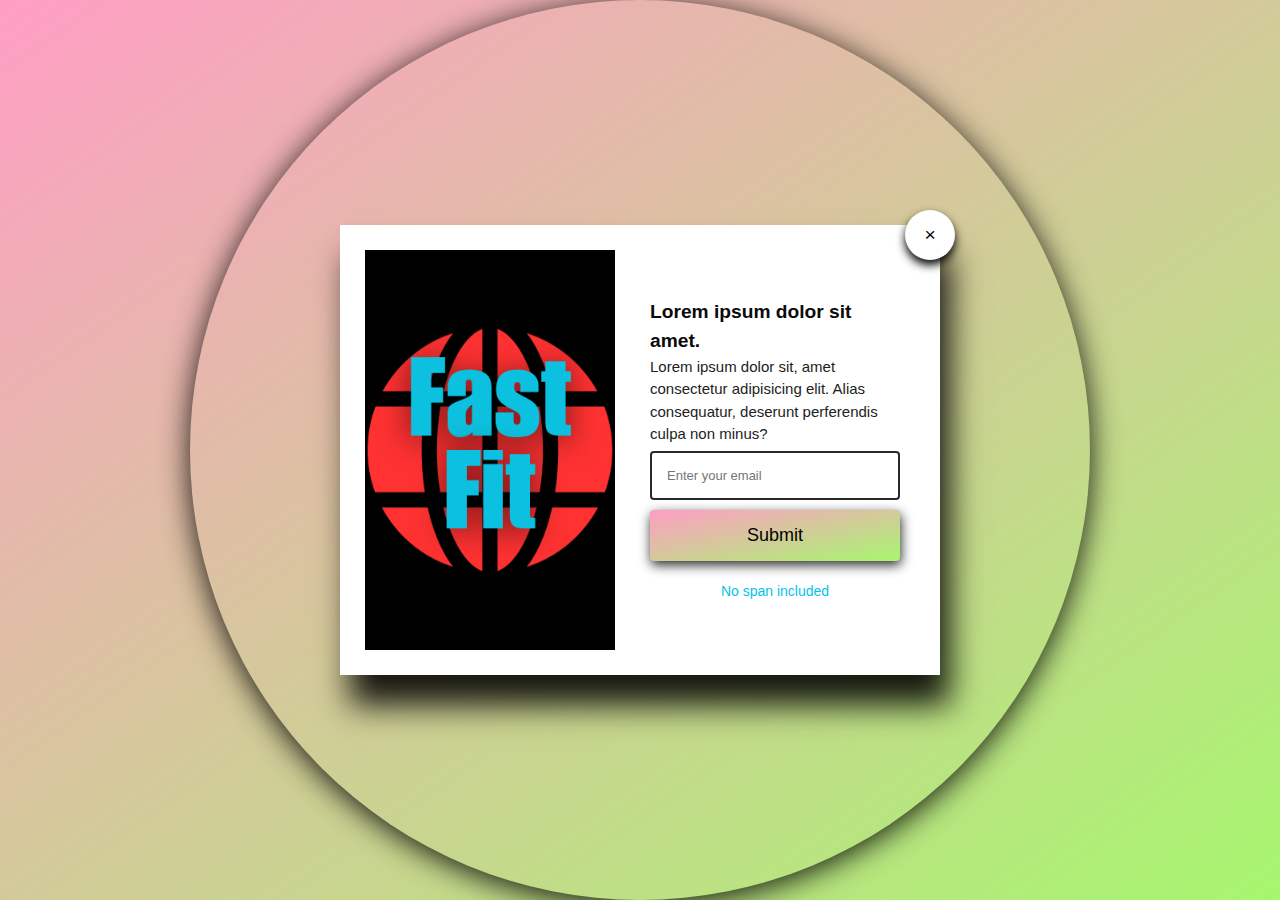
<file: Day1- Subscription Form/index.html>
<!DOCTYPE html>
<html lang="en">
<head>
    <meta charset="UTF-8">
    <meta name="viewport" content="width=device-width, initial-scale=1.0">
    <link rel="stylesheet" href="style.css">
    <title>Subscription Form</title>
</head>
<body>
    <div class="container">
        <div class="container-close">&times;</div>
        <img src="assets/img1.png" >
        <div class="container-text">
            <h2>Lorem ipsum dolor sit amet.</h2>
            <p>Lorem ipsum dolor sit, amet consectetur adipisicing elit. Alias consequatur, deserunt perferendis culpa non minus?
    
            </p>
            <input type="email" placeholder="Enter your email">
            <button type="submit">Submit</button>
            <span>No span included</span>
        </div>
    </div>
</body>
</html>
</file>
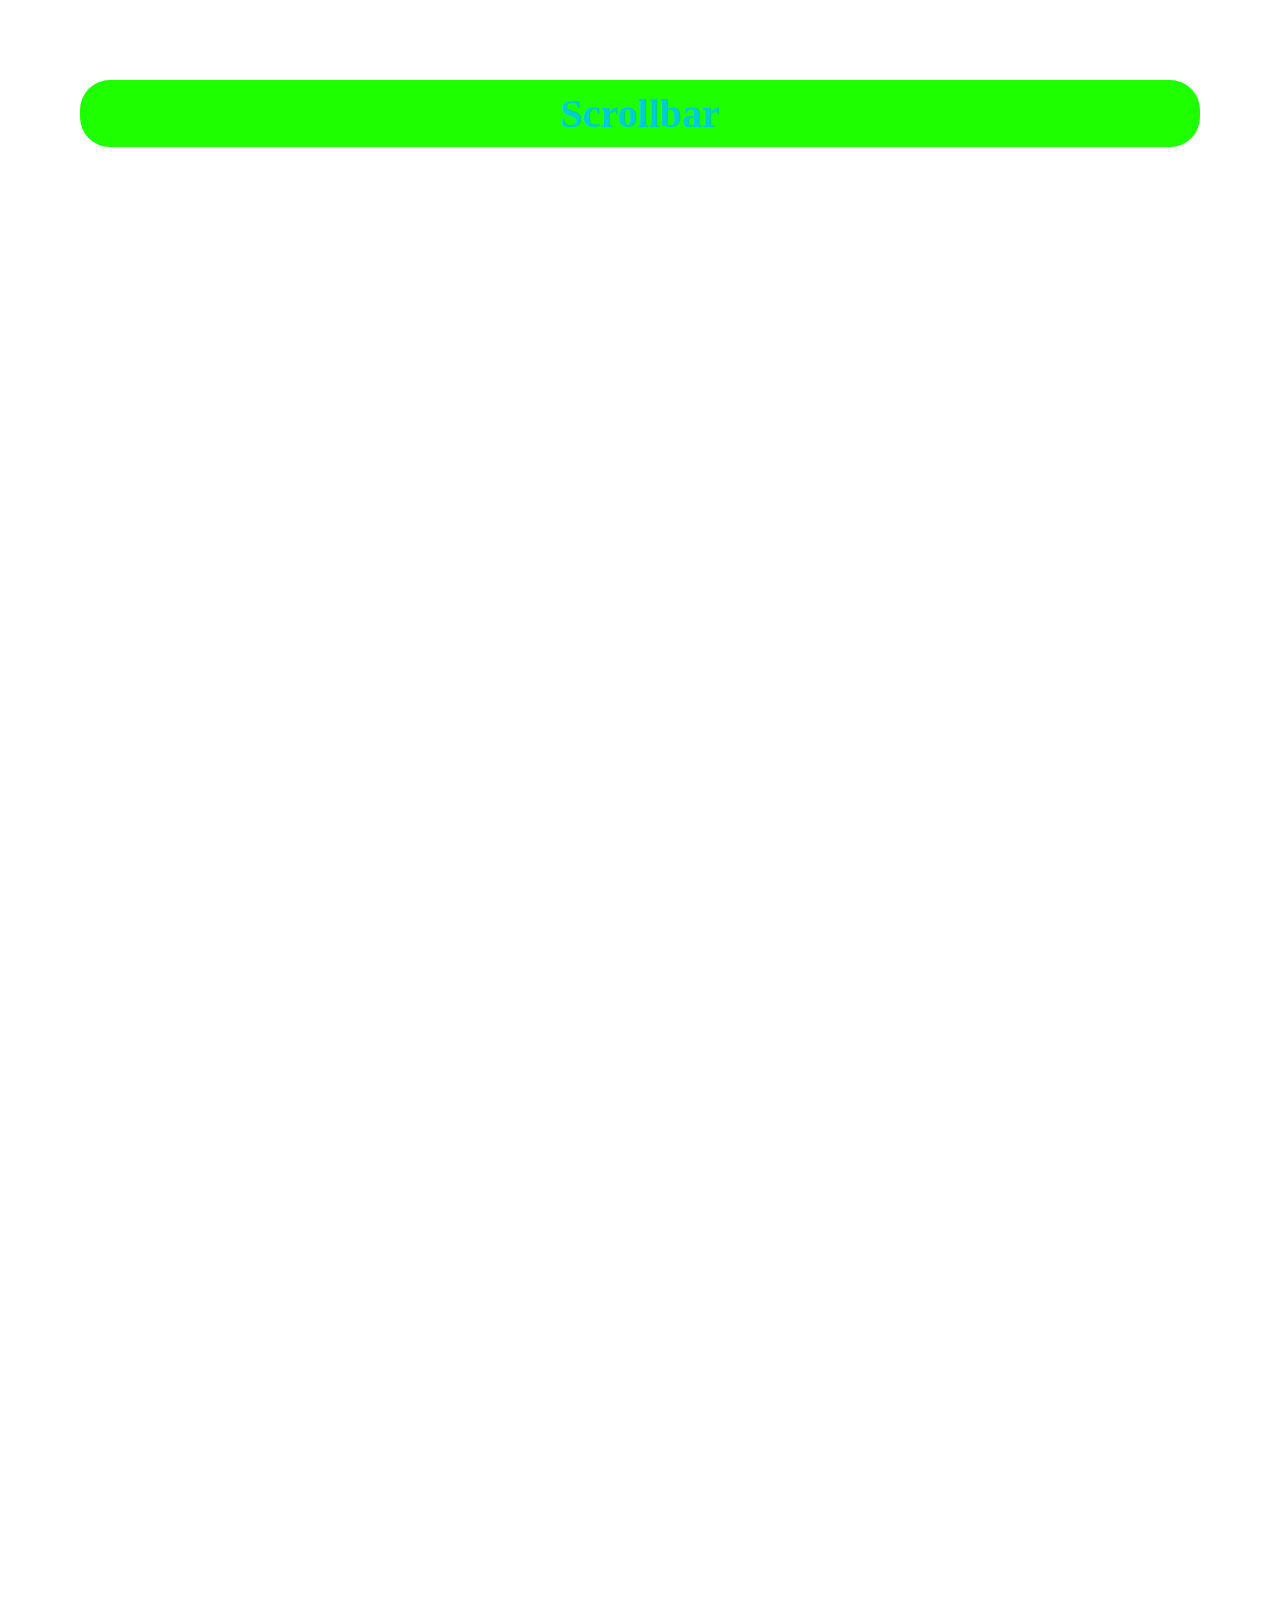
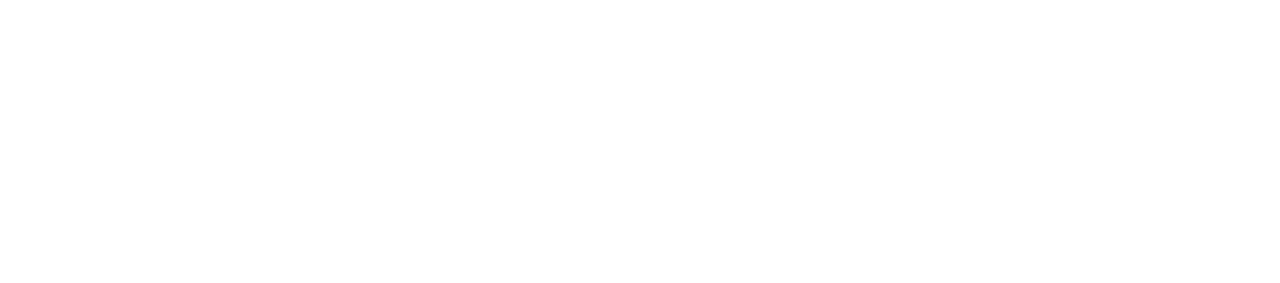
<file: Day3-ScrollBar/index.html>
<!DOCTYPE html>
<html lang="en">

<head>
    <meta charset="UTF-8">
    <meta name="viewport" content="width=device-width, initial-scale=1.0">
    <title>Scroll Bar</title>
    <link rel="stylesheet" href="style.css">
</head>

<body>
    <div>
        <h2>Scrollbar</h2>
        <p>
            Lorem ipsum, dolor sit amet consectetur adipisicing elit. Natus id quo blanditiis esse modi tenetur est
            recusandae quas dicta suscipit tempore fuga, error sit officia?
            Lorem ipsum, dolor sit amet consectetur adipisicing elit. Natus id quo blanditiis esse modi tenetur est
            recusandae quas dicta suscipit tempore fuga, error sit officia?
            Lorem ipsum, dolor sit amet consectetur adipisicing elit. Natus id quo blanditiis esse modi tenetur est
            recusandae quas dicta suscipit tempore fuga, error sit officia?
            Lorem ipsum, dolor sit amet consectetur adipisicing elit. Natus id quo blanditiis esse modi tenetur est
            recusandae quas dicta suscipit tempore fuga, error sit officia?
            Lorem ipsum, dolor sit amet consectetur adipisicing elit. Natus id quo blanditiis esse modi tenetur est
            recusandae quas dicta suscipit tempore fuga, error sit officia?
            Lorem ipsum, dolor sit amet consectetur adipisicing elit. Natus id quo blanditiis esse modi tenetur est
            recusandae quas dicta suscipit tempore fuga, error sit officia?
            Lorem ipsum, dolor sit amet consectetur adipisicing elit. Natus id quo blanditiis esse modi tenetur est
            recusandae quas dicta suscipit tempore fuga, error sit officia?
            Lorem ipsum, dolor sit amet consectetur adipisicing elit. Natus id quo blanditiis esse modi tenetur est
            recusandae quas dicta suscipit tempore fuga, error sit officia?
            Lorem ipsum, dolor sit amet consectetur adipisicing elit. Natus id quo blanditiis esse modi tenetur est
            recusandae quas dicta suscipit tempore fuga, error sit officia?
            Lorem ipsum, dolor sit amet consectetur adipisicing elit. Natus id quo blanditiis esse modi tenetur est
            recusandae quas dicta suscipit tempore fuga, error sit officia?
            Lorem ipsum, dolor sit amet consectetur adipisicing elit. Natus id quo blanditiis esse modi tenetur est
            recusandae quas dicta suscipit tempore fuga, error sit officia?

        </p>

        <p>
            Lorem ipsum, dolor sit amet consectetur adipisicing elit. Natus id quo blanditiis esse modi tenetur est
            recusandae quas dicta suscipit tempore fuga, error sit officia?
            Lorem ipsum, dolor sit amet consectetur adipisicing elit. Natus id quo blanditiis esse modi tenetur est
            recusandae quas dicta suscipit tempore fuga, error sit officia?
            Lorem ipsum, dolor sit amet consectetur adipisicing elit. Natus id quo blanditiis esse modi tenetur est
            recusandae quas dicta suscipit tempore fuga, error sit officia?
            Lorem ipsum, dolor sit amet consectetur adipisicing elit. Natus id quo blanditiis esse modi tenetur est
            recusandae quas dicta suscipit tempore fuga, error sit officia?
            Lorem ipsum, dolor sit amet consectetur adipisicing elit. Natus id quo blanditiis esse modi tenetur est
            recusandae quas dicta suscipit tempore fuga, error sit officia?
            Lorem ipsum, dolor sit amet consectetur adipisicing elit. Natus id quo blanditiis esse modi tenetur est
            recusandae quas dicta suscipit tempore fuga, error sit officia?
            Lorem ipsum, dolor sit amet consectetur adipisicing elit. Natus id quo blanditiis esse modi tenetur est
            recusandae quas dicta suscipit tempore fuga, error sit officia?
            Lorem ipsum, dolor sit amet consectetur adipisicing elit. Natus id quo blanditiis esse modi tenetur est
            recusandae quas dicta suscipit tempore fuga, error sit officia?
            Lorem ipsum, dolor sit amet consectetur adipisicing elit. Natus id quo blanditiis esse modi tenetur est
            recusandae quas dicta suscipit tempore fuga, error sit officia?
            Lorem ipsum, dolor sit amet consectetur adipisicing elit. Natus id quo blanditiis esse modi tenetur est
            recusandae quas dicta suscipit tempore fuga, error sit officia?
            Lorem ipsum, dolor sit amet consectetur adipisicing elit. Natus id quo blanditiis esse modi tenetur est
            recusandae quas dicta suscipit tempore fuga, error sit officia?

        </p>

        <p>
            Lorem ipsum, dolor sit amet consectetur adipisicing elit. Natus id quo blanditiis esse modi tenetur est
            recusandae quas dicta suscipit tempore fuga, error sit officia?
            Lorem ipsum, dolor sit amet consectetur adipisicing elit. Natus id quo blanditiis esse modi tenetur est
            recusandae quas dicta suscipit tempore fuga, error sit officia?
            Lorem ipsum, dolor sit amet consectetur adipisicing elit. Natus id quo blanditiis esse modi tenetur est
            recusandae quas dicta suscipit tempore fuga, error sit officia?
            Lorem ipsum, dolor sit amet consectetur adipisicing elit. Natus id quo blanditiis esse modi tenetur est
            recusandae quas dicta suscipit tempore fuga, error sit officia?
            Lorem ipsum, dolor sit amet consectetur adipisicing elit. Natus id quo blanditiis esse modi tenetur est
            recusandae quas dicta suscipit tempore fuga, error sit officia?
            Lorem ipsum, dolor sit amet consectetur adipisicing elit. Natus id quo blanditiis esse modi tenetur est
            recusandae quas dicta suscipit tempore fuga, error sit officia?
            Lorem ipsum, dolor sit amet consectetur adipisicing elit. Natus id quo blanditiis esse modi tenetur est
            recusandae quas dicta suscipit tempore fuga, error sit officia?
            Lorem ipsum, dolor sit amet consectetur adipisicing elit. Natus id quo blanditiis esse modi tenetur est
            recusandae quas dicta suscipit tempore fuga, error sit officia?
            Lorem ipsum, dolor sit amet consectetur adipisicing elit. Natus id quo blanditiis esse modi tenetur est
            recusandae quas dicta suscipit tempore fuga, error sit officia?
            Lorem ipsum, dolor sit amet consectetur adipisicing elit. Natus id quo blanditiis esse modi tenetur est
            recusandae quas dicta suscipit tempore fuga, error sit officia?
            Lorem ipsum, dolor sit amet consectetur adipisicing elit. Natus id quo blanditiis esse modi tenetur est
            recusandae quas dicta suscipit tempore fuga, error sit officia?

        </p>

        <p>
            Lorem ipsum, dolor sit amet consectetur adipisicing elit. Natus id quo blanditiis esse modi tenetur est
            recusandae quas dicta suscipit tempore fuga, error sit officia?
            Lorem ipsum, dolor sit amet consectetur adipisicing elit. Natus id quo blanditiis esse modi tenetur est
            recusandae quas dicta suscipit tempore fuga, error sit officia?
            Lorem ipsum, dolor sit amet consectetur adipisicing elit. Natus id quo blanditiis esse modi tenetur est
            recusandae quas dicta suscipit tempore fuga, error sit officia?
            Lorem ipsum, dolor sit amet consectetur adipisicing elit. Natus id quo blanditiis esse modi tenetur est
            recusandae quas dicta suscipit tempore fuga, error sit officia?
            Lorem ipsum, dolor sit amet consectetur adipisicing elit. Natus id quo blanditiis esse modi tenetur est
            recusandae quas dicta suscipit tempore fuga, error sit officia?
            Lorem ipsum, dolor sit amet consectetur adipisicing elit. Natus id quo blanditiis esse modi tenetur est
            recusandae quas dicta suscipit tempore fuga, error sit officia?
            Lorem ipsum, dolor sit amet consectetur adipisicing elit. Natus id quo blanditiis esse modi tenetur est
            recusandae quas dicta suscipit tempore fuga, error sit officia?
            Lorem ipsum, dolor sit amet consectetur adipisicing elit. Natus id quo blanditiis esse modi tenetur est
            recusandae quas dicta suscipit tempore fuga, error sit officia?
            Lorem ipsum, dolor sit amet consectetur adipisicing elit. Natus id quo blanditiis esse modi tenetur est
            recusandae quas dicta suscipit tempore fuga, error sit officia?
            Lorem ipsum, dolor sit amet consectetur adipisicing elit. Natus id quo blanditiis esse modi tenetur est
            recusandae quas dicta suscipit tempore fuga, error sit officia?
            Lorem ipsum, dolor sit amet consectetur adipisicing elit. Natus id quo blanditiis esse modi tenetur est
            recusandae quas dicta suscipit tempore fuga, error sit officia?

        </p>

        <p>
            Lorem ipsum, dolor sit amet consectetur adipisicing elit. Natus id quo blanditiis esse modi tenetur est
            recusandae quas dicta suscipit tempore fuga, error sit officia?
            Lorem ipsum, dolor sit amet consectetur adipisicing elit. Natus id quo blanditiis esse modi tenetur est
            recusandae quas dicta suscipit tempore fuga, error sit officia?
            Lorem ipsum, dolor sit amet consectetur adipisicing elit. Natus id quo blanditiis esse modi tenetur est
            recusandae quas dicta suscipit tempore fuga, error sit officia?
            Lorem ipsum, dolor sit amet consectetur adipisicing elit. Natus id quo blanditiis esse modi tenetur est
            recusandae quas dicta suscipit tempore fuga, error sit officia?
            Lorem ipsum, dolor sit amet consectetur adipisicing elit. Natus id quo blanditiis esse modi tenetur est
            recusandae quas dicta suscipit tempore fuga, error sit officia?
            Lorem ipsum, dolor sit amet consectetur adipisicing elit. Natus id quo blanditiis esse modi tenetur est
            recusandae quas dicta suscipit tempore fuga, error sit officia?
            Lorem ipsum, dolor sit amet consectetur adipisicing elit. Natus id quo blanditiis esse modi tenetur est
            recusandae quas dicta suscipit tempore fuga, error sit officia?
            Lorem ipsum, dolor sit amet consectetur adipisicing elit. Natus id quo blanditiis esse modi tenetur est
            recusandae quas dicta suscipit tempore fuga, error sit officia?
            Lorem ipsum, dolor sit amet consectetur adipisicing elit. Natus id quo blanditiis esse modi tenetur est
            recusandae quas dicta suscipit tempore fuga, error sit officia?
            Lorem ipsum, dolor sit amet consectetur adipisicing elit. Natus id quo blanditiis esse modi tenetur est
            recusandae quas dicta suscipit tempore fuga, error sit officia?
            Lorem ipsum, dolor sit amet consectetur adipisicing elit. Natus id quo blanditiis esse modi tenetur est
            recusandae quas dicta suscipit tempore fuga, error sit officia?

        </p>

        <p>
            Lorem ipsum, dolor sit amet consectetur adipisicing elit. Natus id quo blanditiis esse modi tenetur est
            recusandae quas dicta suscipit tempore fuga, error sit officia?
            Lorem ipsum, dolor sit amet consectetur adipisicing elit. Natus id quo blanditiis esse modi tenetur est
            recusandae quas dicta suscipit tempore fuga, error sit officia?
            Lorem ipsum, dolor sit amet consectetur adipisicing elit. Natus id quo blanditiis esse modi tenetur est
            recusandae quas dicta suscipit tempore fuga, error sit officia?
            Lorem ipsum, dolor sit amet consectetur adipisicing elit. Natus id quo blanditiis esse modi tenetur est
            recusandae quas dicta suscipit tempore fuga, error sit officia?
            Lorem ipsum, dolor sit amet consectetur adipisicing elit. Natus id quo blanditiis esse modi tenetur est
            recusandae quas dicta suscipit tempore fuga, error sit officia?
            Lorem ipsum, dolor sit amet consectetur adipisicing elit. Natus id quo blanditiis esse modi tenetur est
            recusandae quas dicta suscipit tempore fuga, error sit officia?
            Lorem ipsum, dolor sit amet consectetur adipisicing elit. Natus id quo blanditiis esse modi tenetur est
            recusandae quas dicta suscipit tempore fuga, error sit officia?
            Lorem ipsum, dolor sit amet consectetur adipisicing elit. Natus id quo blanditiis esse modi tenetur est
            recusandae quas dicta suscipit tempore fuga, error sit officia?
            Lorem ipsum, dolor sit amet consectetur adipisicing elit. Natus id quo blanditiis esse modi tenetur est
            recusandae quas dicta suscipit tempore fuga, error sit officia?
            Lorem ipsum, dolor sit amet consectetur adipisicing elit. Natus id quo blanditiis esse modi tenetur est
            recusandae quas dicta suscipit tempore fuga, error sit officia?
            Lorem ipsum, dolor sit amet consectetur adipisicing elit. Natus id quo blanditiis esse modi tenetur est
            recusandae quas dicta suscipit tempore fuga, error sit officia?

        </p>

        <p>
            Lorem ipsum, dolor sit amet consectetur adipisicing elit. Natus id quo blanditiis esse modi tenetur est
            recusandae quas dicta suscipit tempore fuga, error sit officia?
            Lorem ipsum, dolor sit amet consectetur adipisicing elit. Natus id quo blanditiis esse modi tenetur est
            recusandae quas dicta suscipit tempore fuga, error sit officia?
            Lorem ipsum, dolor sit amet consectetur adipisicing elit. Natus id quo blanditiis esse modi tenetur est
            recusandae quas dicta suscipit tempore fuga, error sit officia?
            Lorem ipsum, dolor sit amet consectetur adipisicing elit. Natus id quo blanditiis esse modi tenetur est
            recusandae quas dicta suscipit tempore fuga, error sit officia?
            Lorem ipsum, dolor sit amet consectetur adipisicing elit. Natus id quo blanditiis esse modi tenetur est
            recusandae quas dicta suscipit tempore fuga, error sit officia?
            Lorem ipsum, dolor sit amet consectetur adipisicing elit. Natus id quo blanditiis esse modi tenetur est
            recusandae quas dicta suscipit tempore fuga, error sit officia?
            Lorem ipsum, dolor sit amet consectetur adipisicing elit. Natus id quo blanditiis esse modi tenetur est
            recusandae quas dicta suscipit tempore fuga, error sit officia?
            Lorem ipsum, dolor sit amet consectetur adipisicing elit. Natus id quo blanditiis esse modi tenetur est
            recusandae quas dicta suscipit tempore fuga, error sit officia?
            Lorem ipsum, dolor sit amet consectetur adipisicing elit. Natus id quo blanditiis esse modi tenetur est
            recusandae quas dicta suscipit tempore fuga, error sit officia?
            Lorem ipsum, dolor sit amet consectetur adipisicing elit. Natus id quo blanditiis esse modi tenetur est
            recusandae quas dicta suscipit tempore fuga, error sit officia?
            Lorem ipsum, dolor sit amet consectetur adipisicing elit. Natus id quo blanditiis esse modi tenetur est
            recusandae quas dicta suscipit tempore fuga, error sit officia?

        </p>

        <p>
            Lorem ipsum, dolor sit amet consectetur adipisicing elit. Natus id quo blanditiis esse modi tenetur est
            recusandae quas dicta suscipit tempore fuga, error sit officia?
            Lorem ipsum, dolor sit amet consectetur adipisicing elit. Natus id quo blanditiis esse modi tenetur est
            recusandae quas dicta suscipit tempore fuga, error sit officia?
            Lorem ipsum, dolor sit amet consectetur adipisicing elit. Natus id quo blanditiis esse modi tenetur est
            recusandae quas dicta suscipit tempore fuga, error sit officia?
            Lorem ipsum, dolor sit amet consectetur adipisicing elit. Natus id quo blanditiis esse modi tenetur est
            recusandae quas dicta suscipit tempore fuga, error sit officia?
            Lorem ipsum, dolor sit amet consectetur adipisicing elit. Natus id quo blanditiis esse modi tenetur est
            recusandae quas dicta suscipit tempore fuga, error sit officia?
            Lorem ipsum, dolor sit amet consectetur adipisicing elit. Natus id quo blanditiis esse modi tenetur est
            recusandae quas dicta suscipit tempore fuga, error sit officia?
            Lorem ipsum, dolor sit amet consectetur adipisicing elit. Natus id quo blanditiis esse modi tenetur est
            recusandae quas dicta suscipit tempore fuga, error sit officia?
            Lorem ipsum, dolor sit amet consectetur adipisicing elit. Natus id quo blanditiis esse modi tenetur est
            recusandae quas dicta suscipit tempore fuga, error sit officia?
            Lorem ipsum, dolor sit amet consectetur adipisicing elit. Natus id quo blanditiis esse modi tenetur est
            recusandae quas dicta suscipit tempore fuga, error sit officia?
            Lorem ipsum, dolor sit amet consectetur adipisicing elit. Natus id quo blanditiis esse modi tenetur est
            recusandae quas dicta suscipit tempore fuga, error sit officia?
            Lorem ipsum, dolor sit amet consectetur adipisicing elit. Natus id quo blanditiis esse modi tenetur est
            recusandae quas dicta suscipit tempore fuga, error sit officia?

        </p>
    </div>
</body>

</html>
</file>
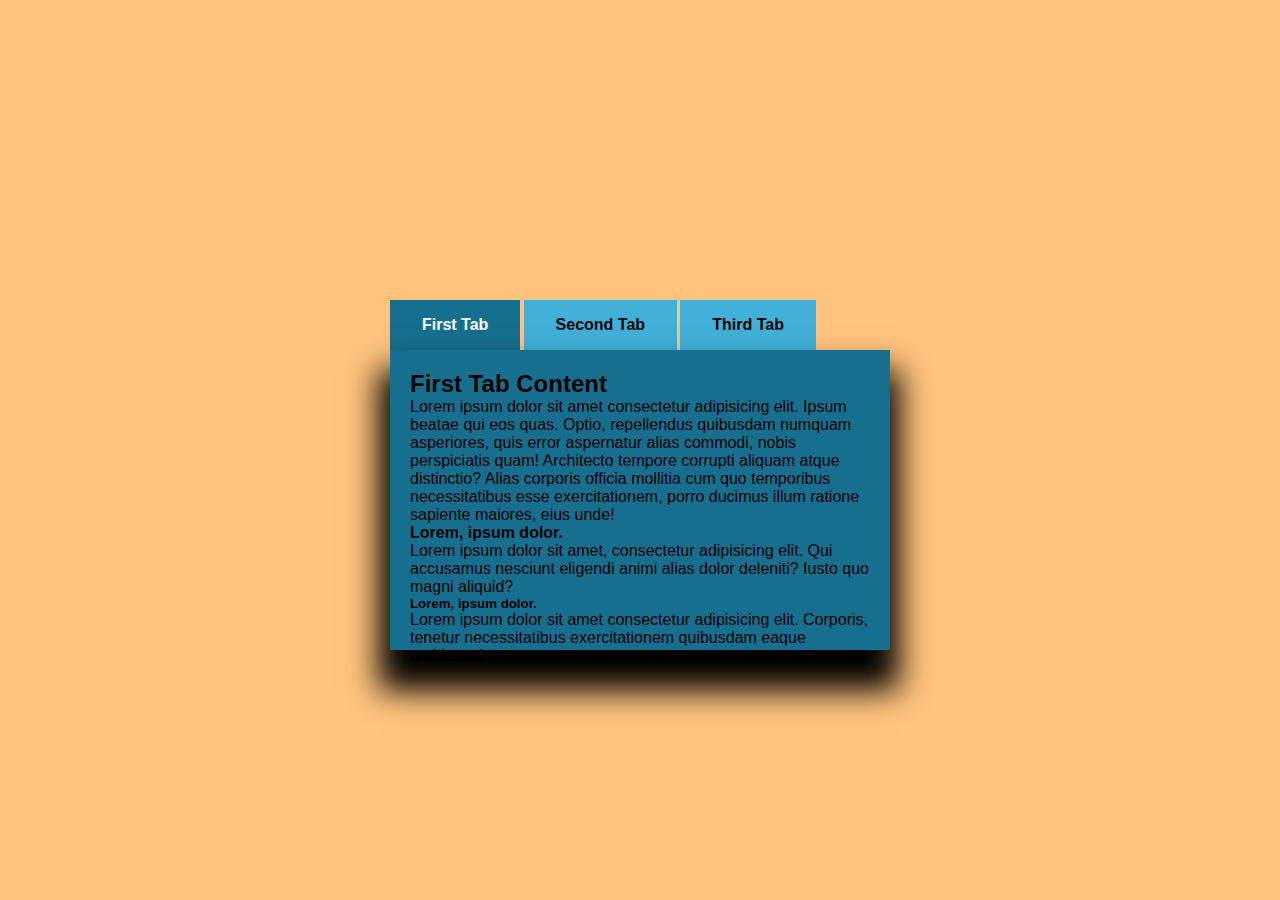
<file: Day2- Tabs/Tabs.html>
<!DOCTYPE html>
<html lang="en">
<head>
    <meta charset="UTF-8">
    <meta name="viewport" content="width=device-width, initial-scale=1.0">
    <link rel="stylesheet" href="Tabs.css">
    <title>Tabs Using HTML and CSS</title>
</head>
<body>
    <div class="tabs">
        <input type="radio" name="tabs" id="tabone" checked="checked">
        <label for="tabone">First Tab</label>
         <div class="tab">
            <h2>First Tab Content</h2>
            <p>Lorem ipsum dolor sit amet consectetur adipisicing elit. Ipsum beatae qui eos quas. Optio, repellendus quibusdam numquam asperiores, quis error aspernatur alias commodi, nobis perspiciatis quam! Architecto tempore corrupti aliquam atque distinctio? Alias corporis officia mollitia cum quo temporibus necessitatibus esse exercitationem, porro ducimus illum ratione sapiente maiores, eius unde!</p>
            <h4>Lorem, ipsum dolor.</h4>
            <p>Lorem ipsum dolor sit amet, consectetur adipisicing elit. Qui accusamus nesciunt eligendi animi alias dolor deleniti? Iusto quo magni aliquid?</p>
            <h5>Lorem, ipsum dolor.</h5>
            <p>Lorem ipsum dolor sit amet consectetur adipisicing elit. Corporis, tenetur necessitatibus exercitationem quibusdam eaque architecto!</p>
         </div>


         <input type="radio" name="tabs" id="tabtwo">
        <label for="tabone">Second Tab</label>
        <div class="tab">
            <h2>First Tab Content</h2>
            <p>Lorem ipsum dolor sit amet consectetur adipisicing elit. Ipsum beatae qui eos quas. Optio, repellendus quibusdam numquam asperiores, quis error aspernatur alias commodi, nobis perspiciatis quam! Architecto tempore corrupti aliquam atque distinctio? Alias corporis officia mollitia cum quo temporibus necessitatibus esse exercitationem, porro ducimus illum ratione sapiente maiores, eius unde!</p>
            <h4>Lorem, ipsum dolor.</h4>
            <p>Lorem ipsum dolor sit amet, consectetur adipisicing elit. Qui accusamus nesciunt eligendi animi alias dolor deleniti? Iusto quo magni aliquid?</p>
            <h5>Lorem, ipsum dolor.</h5>
            <p>Lorem ipsum dolor sit amet consectetur adipisicing elit. Corporis, tenetur necessitatibus exercitationem quibusdam eaque architecto!</p>
         </div>


         <input type="radio" name="tabs" id="tabthird">
        <label for="tabone">Third Tab</label>
        <div class="tab">
            <h2>Third Tab Content</h2>
            <p>Lorem ipsum dolor sit amet consectetur adipisicing elit. Ipsum beatae qui eos quas. Optio, repellendus quibusdam numquam asperiores, quis error aspernatur alias commodi, nobis perspiciatis quam! Architecto tempore corrupti aliquam atque distinctio? Alias corporis officia mollitia cum quo temporibus necessitatibus esse exercitationem, porro ducimus illum ratione sapiente maiores, eius unde!</p>
            <h4>Lorem, ipsum dolor.</h4>
            <p>Lorem ipsum dolor sit amet, consectetur adipisicing elit. Qui accusamus nesciunt eligendi animi alias dolor deleniti? Iusto quo magni aliquid?</p>
            <h5>Lorem, ipsum dolor.</h5>
            <p>Lorem ipsum dolor sit amet consectetur adipisicing elit. Corporis, tenetur necessitatibus exercitationem quibusdam eaque architecto!</p>
         </div>
    </div>
</body>


<script>
    let t = document.getElementsByTagName("input")
    t.onclick = () => {
        t.style.display = "block"
        t.style.fontfamily = "cursive"
    }
</script>
</html>
</file>
<file: Day1- Subscription Form/style.css>
*{
    margin: 0;
    padding: 0;
    box-sizing: border-box;
}
body{
    background-color: #eee;
    display: grid;
    overflow: hidden;
    font-family: Verdana, Geneva, Tahoma, sans-serif;
    place-items: center;
    min-height: 100vh;
    background-image: linear-gradient(to top left, #a7f66f, #ff9ec4);
}


.container{
    background-color: #fff;
    width: 600px;
    height: 450px;
    position: relative;
    display: grid;
    grid-template-columns: 1fr 1fr;
    place-items: center;
    line-height: 1.5;
    box-shadow: 10px 30px 30px rgba(0, 0, 0, 0.89);
}

.container::after{
    content: "";
    position: absolute;
    /* background-image: linear-gradient(to bottom right, #ff9ec4, #b2ff7c); */
    /* background-image: url(assets/img1.png);
    background-repeat: no-repeat;
    background-position: center;
    background-size: cover; */
    width: 900px;
    height: 900px;
    z-index: -1;
    border-radius: 50%;
    box-shadow: 0px 5px 30px rgba(0, 0, 0, 0.89);

}

.container-close{
    position: absolute;
    top: -15px;
    right: -15px;
    background-color: #fff;
    height: 50px;
    width: 50px;
    display: grid;
    place-items: center;
    font-size: larger;
    color: black;
    border-radius: 50%;
    box-shadow: 0 5px 10px black;
    cursor: pointer;

}
.container-close:hover{
    background-image: linear-gradient(to top left, #a7f66f, #ff9ec4);

}

img{
    width: 250px;
    height: 400px;
    object-fit: cover;
    object-position: center;
}


img:hover{
    filter: grayscale(0.5);
}


.container-text{
    padding: 10px 40px 10px 10px;
}

h2{
    font-size: larger;
    color: rgb(10, 10, 10);
}
p{
    font-size: 15px;
    color: rgb(33, 29, 29);
}

input, button{
    width: 100%;
    border: none;
    padding: 15px;
    border-radius: 4px;

}

input{
    border: 2px solid #2a2828;
    margin: 5px 0 10px;
    font-size: small;
    color: rgb(49, 58, 54);
}
button{
    background-image: linear-gradient(to bottom right, #ff9ec4, #a7f66f);
    display: block;
    color: black;
    font-size: large;
    font-weight:500;
    cursor: pointer;
    box-shadow: 1px 4px 12px #2a2828;
    margin-bottom: 10px;
}

button:hover{
    color: #000;
    box-shadow: 1px 5px 15px #2a2828;
    font-weight: 600;

}


span{
    display: block;
    text-align: center;
    color: #06c2ec;
    font-size: 14px;
    margin: 20px 0 0;
}


/* ----------------------For Small Screens----------------------- */
@media screen {
    
}
</file>
<file: Day3-ScrollBar/style.css>
*{
    margin: 0;
    padding: 0;

}

div{
    color: #ffff;
    padding: 50px;
}

body{
    background-color: rgba(255, 7, 7, 0);
}

h2{
    text-align: center;
    margin: 30px;
    font-size: 40px;
    color: rgb(0, 204, 211);
    padding: 10px;
    background-color: rgb(30, 255, 0);
    border-radius: 30px;
}

p{
    font-size: 15px;
    padding: 10px;
    font-family: 'Gill Sans', 'Gill Sans MT', Calibri, 'Trebuchet MS', sans-serif;
}


::-webkit-scrollbar{
    width: 15px;
} 


::-webkit-scrollbar-thumb{
    background: linear-gradient(transparent, #bb00bb, #bb1d36, #eb1d56);    
    border-radius: 5px;
}

::-webkit-scrollbar-thumb:hover{
    background: linear-gradient(transparent, #00ff37, #eb1436, #bbff00);
}
</file>
<file: Day2- Tabs/Tabs.css>
*{
    padding: 0;
    margin: 0;
    box-sizing: border-box;
}

body{
    background: #ffc37e;
    min-height: 100vh;
    min-width: 50rem;
    font-family: 'Gill Sans', 'Gill Sans MT', Calibri, 'Trebuchet MS', sans-serif;
    display: flex;
    justify-content: center;
    align-items: center;
    margin: 0 auto;
}

.tabs{
    display: flex;
    flex-wrap: wrap;
    height: 300px;
    width: 500px;
}

label{
    order: 1;
    display: flex;
    justify-content: center;
    align-items: center;
    padding: 1rem 2rem;
    margin-right: 0.2rem;
    cursor: pointer;
    background-color: #41b0d8;
    font-weight: bold;
    transition: background ease 0.2s;
}

.tab{
    flex-grow: 1;
    width: 100%;
    height: 100%;
    display: none;
    padding: 1rem;
    background: #166f8f;
    padding: 20px;
    box-shadow: -1px 30px 30px 10px #000000;
    order: 9;
}

input{
    display: none;
}

input:checked + label{
    background-color: #166f8f;
    color: #fff;
}

input:checked + label + .tab{
    display: block;
}
</file>
